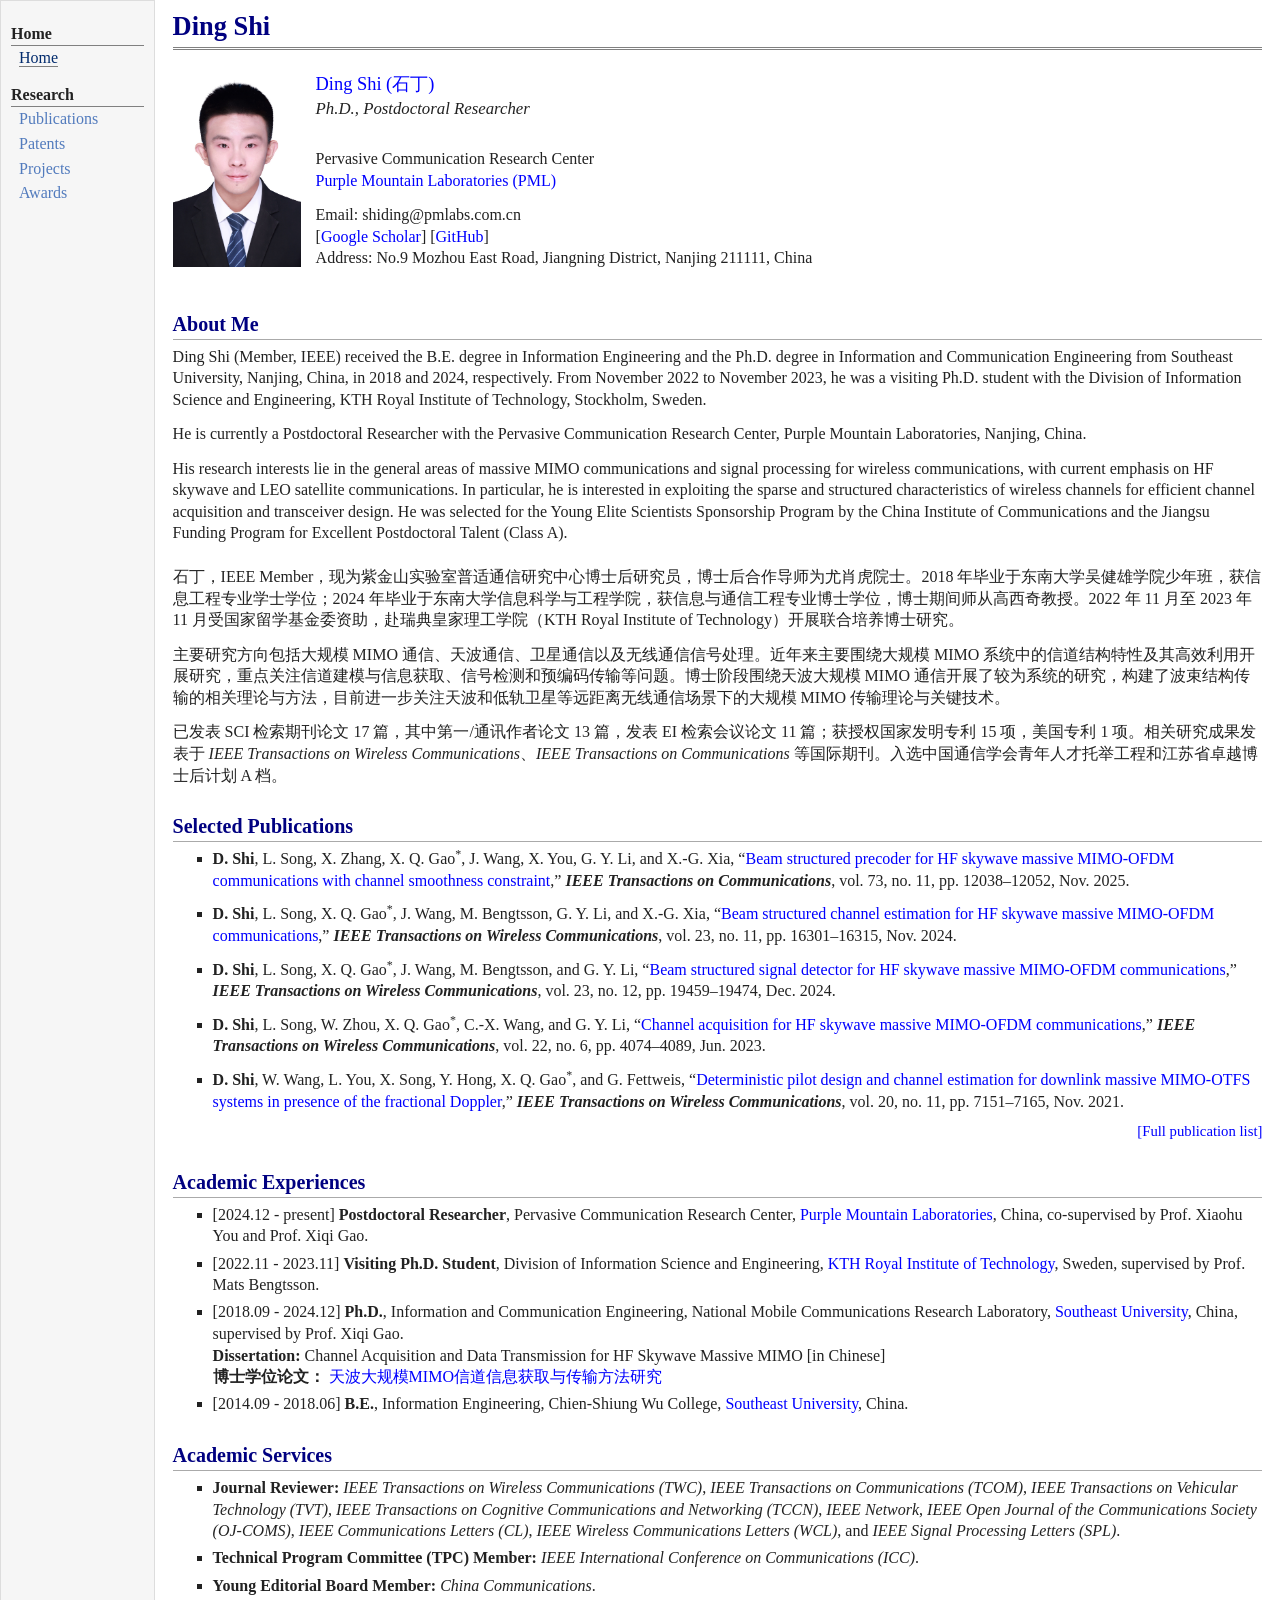
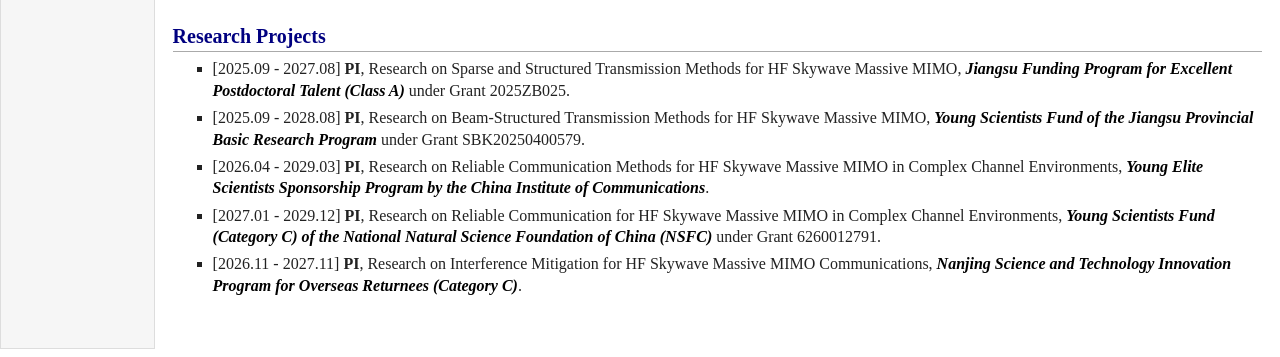
<file: index.html>
<!doctype html>
<html lang="en">
<head>
  <meta charset="utf-8">
  <meta name="viewport" content="width=device-width, initial-scale=1">
  <meta name="description" content="Academic homepage of Ding Shi / 石丁.">
  <title>Ding Shi / 石丁</title>
  <link rel="stylesheet" href="assets/css/style.css?v=20260810f">
</head>
<body>
<a class="skip-link" href="#layout-content">Skip to main content</a>
<table id="tlayout" summary="Table for page layout.">
<tr valign="top">
<td id="layout-menu">
  <div class="menu-category">Home</div>
  <div class="menu-item"><a class="current" aria-current="page" href="index.html?v=20261109b">Home</a></div>
  <div class="menu-category">Research</div>
  <div class="menu-item"><a href="publications.html?v=20260810f">Publications</a></div>
  <div class="menu-item"><a href="patents.html?v=20261109c">Patents</a></div>
  <div class="menu-item"><a href="projects.html?v=20261109b">Projects</a></div>
  <div class="menu-item"><a href="awards.html?v=20260810f">Awards</a></div>
</td>
<td id="layout-content">
  <div id="toptitle"><h1>Ding Shi</h1></div>
  <table class="imgtable" summary="Profile information.">
  <tr>
    <td class="profile-photo-cell">
      <div class="profile-photo">
        <img src="assets/img/profile.jpg?v=20260810f" alt="Portrait of Ding Shi / 石丁" width="1498" height="2268">
      </div>
    </td>
    <td class="profile-text" align="left">
      <h1 class="profile-name">Ding Shi (石丁)</h1>
      <p class="profile-role"><i>Ph.D., Postdoctoral Researcher</i></p>

      <p>Pervasive Communication Research Center<br>
      <a href="https://www.pmlabs.com.cn/">Purple Mountain Laboratories (PML)</a></p>

      <p>Email: shiding@pmlabs.com.cn<br>
      [<a href="https://scholar.google.com/citations?user=9NimTnoAAAAJ&amp;hl=zh-CN">Google Scholar</a>]
      [<a href="https://github.com/stonfur">GitHub</a>]<br>
      Address: No.9 Mozhou East Road, Jiangning District, Nanjing 211111, China</p>
    </td>
  </tr>
  </table>

  <h2>About Me</h2>
  <p>Ding Shi (Member, IEEE) received the B.E. degree in Information Engineering and the Ph.D. degree in Information and Communication Engineering from Southeast University, Nanjing, China, in 2018 and 2024, respectively. From November 2022 to November 2023, he was a visiting Ph.D. student with the Division of Information Science and Engineering, KTH Royal Institute of Technology, Stockholm, Sweden.</p>
  <p>He is currently a Postdoctoral Researcher with the Pervasive Communication Research Center, Purple Mountain Laboratories, Nanjing, China.</p>
  <p>His research interests lie in the general areas of massive MIMO communications and signal processing for wireless communications, with current emphasis on HF skywave and LEO satellite communications. In particular, he is interested in exploiting the sparse and structured characteristics of wireless channels for efficient channel acquisition and transceiver design. He was selected for the Young Elite Scientists Sponsorship Program by the China Institute of Communications and the Jiangsu Funding Program for Excellent Postdoctoral Talent (Class A).</p>

  <p class="bio-cn-start" lang="zh-CN">石丁，IEEE Member，现为紫金山实验室普适通信研究中心博士后研究员，博士后合作导师为尤肖虎院士。2018 年毕业于东南大学吴健雄学院少年班，获信息工程专业学士学位；2024 年毕业于东南大学信息科学与工程学院，获信息与通信工程专业博士学位，博士期间师从高西奇教授。2022 年 11 月至 2023 年 11 月受国家留学基金委资助，赴瑞典皇家理工学院（KTH Royal Institute of Technology）开展联合培养博士研究。</p>
  <p lang="zh-CN">主要研究方向包括大规模 MIMO 通信、天波通信、卫星通信以及无线通信信号处理。近年来主要围绕大规模 MIMO 系统中的信道结构特性及其高效利用开展研究，重点关注信道建模与信息获取、信号检测和预编码传输等问题。博士阶段围绕天波大规模 MIMO 通信开展了较为系统的研究，构建了波束结构传输的相关理论与方法，目前进一步关注天波和低轨卫星等远距离无线通信场景下的大规模 MIMO 传输理论与关键技术。</p>
  <p lang="zh-CN">已发表 SCI 检索期刊论文 17 篇，其中第一/通讯作者论文 13 篇，发表 EI 检索会议论文 11 篇；获授权国家发明专利 15 项，美国专利 1 项。相关研究成果发表于 <i>IEEE Transactions on Wireless Communications</i>、<i>IEEE Transactions on Communications</i> 等国际期刊。入选中国通信学会青年人才托举工程和江苏省卓越博士后计划 A 档。</p>

  <h2>Selected Publications</h2>
  <ul class="publication-list bibliography">
    <li><p><strong>D. Shi</strong>, L. Song, X. Zhang, X. Q. Gao<sup class="corresponding-marker">*</sup>, J. Wang, X. You, G. Y. Li, and X.-G. Xia, “<a href="paper/J5.pdf">Beam structured precoder for HF skywave massive MIMO-OFDM communications with channel smoothness constraint</a>,” <b><i>IEEE Transactions on Communications</i></b>, vol. 73, no. 11, pp. 12038&ndash;12052, Nov. 2025.</p></li>
    <li><p><strong>D. Shi</strong>, L. Song, X. Q. Gao<sup class="corresponding-marker">*</sup>, J. Wang, M. Bengtsson, G. Y. Li, and X.-G. Xia, “<a href="paper/J4.pdf">Beam structured channel estimation for HF skywave massive MIMO-OFDM communications</a>,” <b><i>IEEE Transactions on Wireless Communications</i></b>, vol. 23, no. 11, pp. 16301&ndash;16315, Nov. 2024.</p></li>
    <li><p><strong>D. Shi</strong>, L. Song, X. Q. Gao<sup class="corresponding-marker">*</sup>, J. Wang, M. Bengtsson, and G. Y. Li, “<a href="paper/J3.pdf">Beam structured signal detector for HF skywave massive MIMO-OFDM communications</a>,” <b><i>IEEE Transactions on Wireless Communications</i></b>, vol. 23, no. 12, pp. 19459&ndash;19474, Dec. 2024.</p></li>
    <li><p><strong>D. Shi</strong>, L. Song, W. Zhou, X. Q. Gao<sup class="corresponding-marker">*</sup>, C.-X. Wang, and G. Y. Li, “<a href="paper/J2.pdf">Channel acquisition for HF skywave massive MIMO-OFDM communications</a>,” <b><i>IEEE Transactions on Wireless Communications</i></b>, vol. 22, no. 6, pp. 4074&ndash;4089, Jun. 2023.</p></li>
    <li><p><strong>D. Shi</strong>, W. Wang, L. You, X. Song, Y. Hong, X. Q. Gao<sup class="corresponding-marker">*</sup>, and G. Fettweis, “<a href="paper/J1.pdf">Deterministic pilot design and channel estimation for downlink massive MIMO-OTFS systems in presence of the fractional Doppler</a>,” <b><i>IEEE Transactions on Wireless Communications</i></b>, vol. 20, no. 11, pp. 7151&ndash;7165, Nov. 2021.</p></li>
  </ul>
  <p class="more-link"><a href="publications.html">[Full publication list]</a></p>

  <h2>Academic Experiences</h2>
  <ul>
    <li><p>[2024.12 - present] <strong>Postdoctoral Researcher</strong>, Pervasive Communication Research Center, <a href="https://www.pmlabs.com.cn/">Purple Mountain Laboratories</a>, China, co-supervised by Prof. Xiaohu You and Prof. Xiqi Gao.</p></li>
    <li><p>[2022.11 - 2023.11] <strong>Visiting Ph.D. Student</strong>, Division of Information Science and Engineering, <a href="https://www.kth.se/">KTH Royal Institute of Technology</a>, Sweden, supervised by Prof. Mats Bengtsson.</p></li>
    <li><p>[2018.09 - 2024.12] <strong>Ph.D.</strong>, Information and Communication Engineering, National Mobile Communications Research Laboratory, <a href="https://www.seu.edu.cn/">Southeast University</a>, China, supervised by Prof. Xiqi Gao.<br>
    <strong>Dissertation:</strong> Channel Acquisition and Data Transmission for HF Skywave Massive MIMO [in Chinese]<br>
    <strong lang="zh-CN">博士学位论文：</strong> <a lang="zh-CN" href="paper/Ding_Shi_PhD_Thesis.pdf">天波大规模MIMO信道信息获取与传输方法研究</a></p></li>
    <li><p>[2014.09 - 2018.06] <strong>B.E.</strong>, Information Engineering, Chien-Shiung Wu College, <a href="https://www.seu.edu.cn/">Southeast University</a>, China.</p></li>
  </ul>

  <h2>Academic Services</h2>
  <ul>
    <li><p><strong>Journal Reviewer:</strong> <i>IEEE Transactions on Wireless Communications (TWC)</i>, <i>IEEE Transactions on Communications (TCOM)</i>, <i>IEEE Transactions on Vehicular Technology (TVT)</i>, <i>IEEE Transactions on Cognitive Communications and Networking (TCCN)</i>, <i>IEEE Network</i>, <i>IEEE Open Journal of the Communications Society (OJ-COMS)</i>, <i>IEEE Communications Letters (CL)</i>, <i>IEEE Wireless Communications Letters (WCL)</i>, and <i>IEEE Signal Processing Letters (SPL)</i>.</p></li>
    <li><p><strong>Technical Program Committee (TPC) Member:</strong> <i>IEEE International Conference on Communications (ICC)</i>.</p></li>
    <li><p><strong>Young Editorial Board Member:</strong> <i>China Communications</i>.</p></li>
  </ul>

  <h2>Research Projects</h2>
  <ul>
    <li><p>[2025.09 - 2027.08] <strong>PI</strong>, Research on Sparse and Structured Transmission Methods for HF Skywave Massive MIMO, <span class="project-program">Jiangsu Funding Program for Excellent Postdoctoral Talent (Class A)</span> under Grant 2025ZB025.</p></li>
    <li><p>[2025.09 - 2028.08] <strong>PI</strong>, Research on Beam-Structured Transmission Methods for HF Skywave Massive MIMO, <span class="project-program">Young Scientists Fund of the Jiangsu Provincial Basic Research Program</span> under Grant SBK20250400579.</p></li>
    <li><p>[2026.04 - 2029.03] <strong>PI</strong>, Research on Reliable Communication Methods for HF Skywave Massive MIMO in Complex Channel Environments, <span class="project-program">Young Elite Scientists Sponsorship Program by the China Institute of Communications</span>.</p></li>
    <li><p>[2027.01 - 2029.12] <strong>PI</strong>, Research on Reliable Communication for HF Skywave Massive MIMO in Complex Channel Environments, <span class="project-program">Young Scientists Fund (Category C) of the National Natural Science Foundation of China (NSFC)</span> under Grant 6260012791.</p></li>
    <li><p>[2026.11 - 2027.11] <strong>PI</strong>, Research on Interference Mitigation for HF Skywave Massive MIMO Communications, <span class="project-program">Nanjing Science and Technology Innovation Program for Overseas Returnees (Category C)</span>.</p></li>
  </ul>
</td>
</tr>
</table>
</body>
</html>
</file>
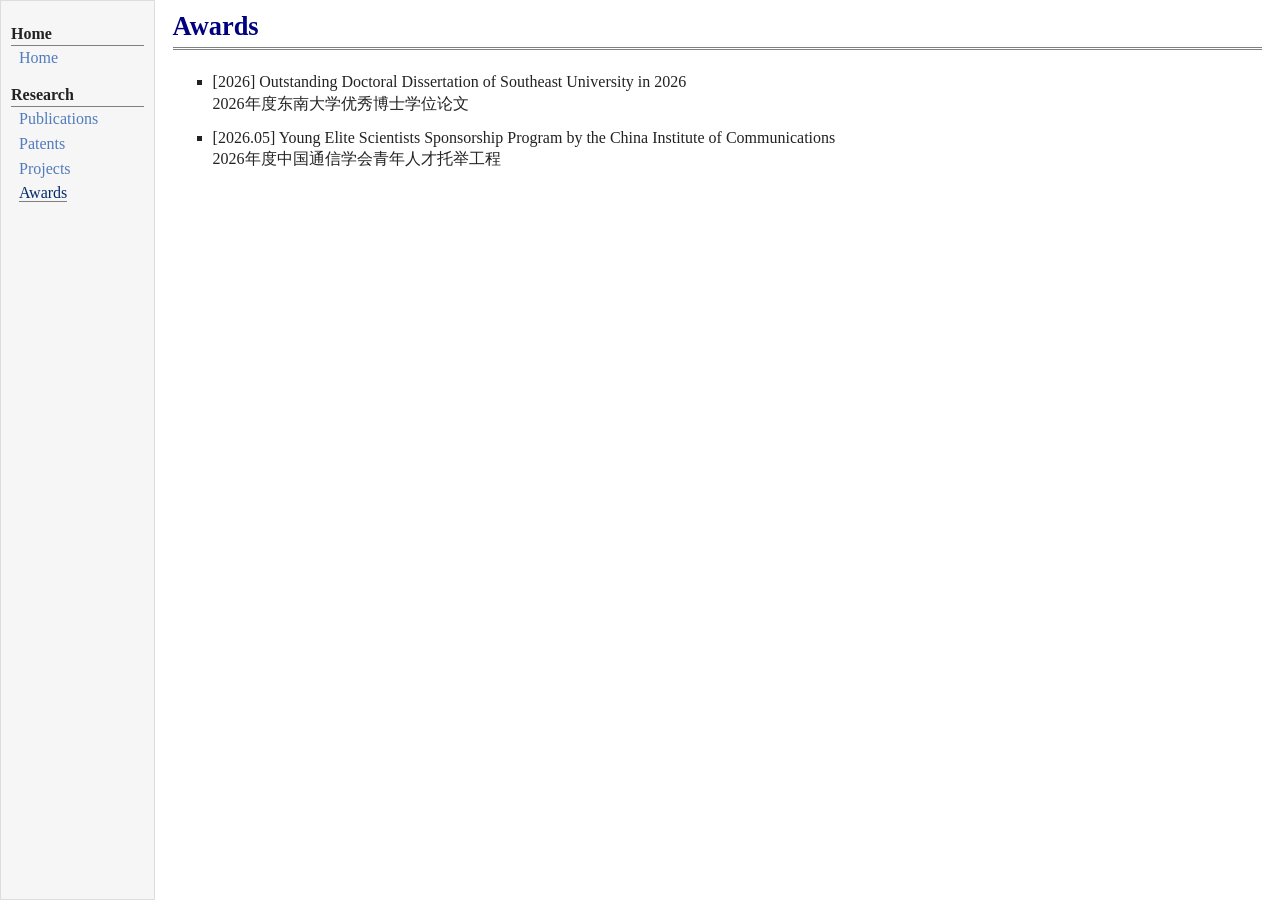
<file: awards.html>
<!doctype html>
<html lang="en">
<head>
  <meta charset="utf-8">
  <meta name="viewport" content="width=device-width, initial-scale=1">
  <meta name="description" content="Awards of Ding Shi / 石丁.">
  <title>Awards | Ding Shi / 石丁</title>
  <link rel="stylesheet" href="assets/css/style.css?v=20260810f">
</head>
<body>
<a class="skip-link" href="#layout-content">Skip to main content</a>
<table id="tlayout" summary="Table for page layout.">
<tr valign="top">
<td id="layout-menu">
  <div class="menu-category">Home</div>
  <div class="menu-item"><a href="index.html?v=20261109b">Home</a></div>
  <div class="menu-category">Research</div>
  <div class="menu-item"><a href="publications.html?v=20260810f">Publications</a></div>
  <div class="menu-item"><a href="patents.html?v=20261109c">Patents</a></div>
  <div class="menu-item"><a href="projects.html?v=20261109b">Projects</a></div>
  <div class="menu-item"><a class="current" aria-current="page" href="awards.html?v=20260810f">Awards</a></div>
</td>
<td id="layout-content">
  <div id="toptitle"><h1>Awards</h1></div>

  <ul class="award-list">
    <li><p>[2026] Outstanding Doctoral Dissertation of Southeast University in 2026<br>
    <span lang="zh-CN">2026年度东南大学优秀博士学位论文</span></p></li>
    <li><p>[2026.05] Young Elite Scientists Sponsorship Program by the China Institute of Communications<br>
    <span lang="zh-CN">2026年度中国通信学会青年人才托举工程</span></p></li>
  </ul>
</td>
</tr>
</table>
</body>
</html>
</file>
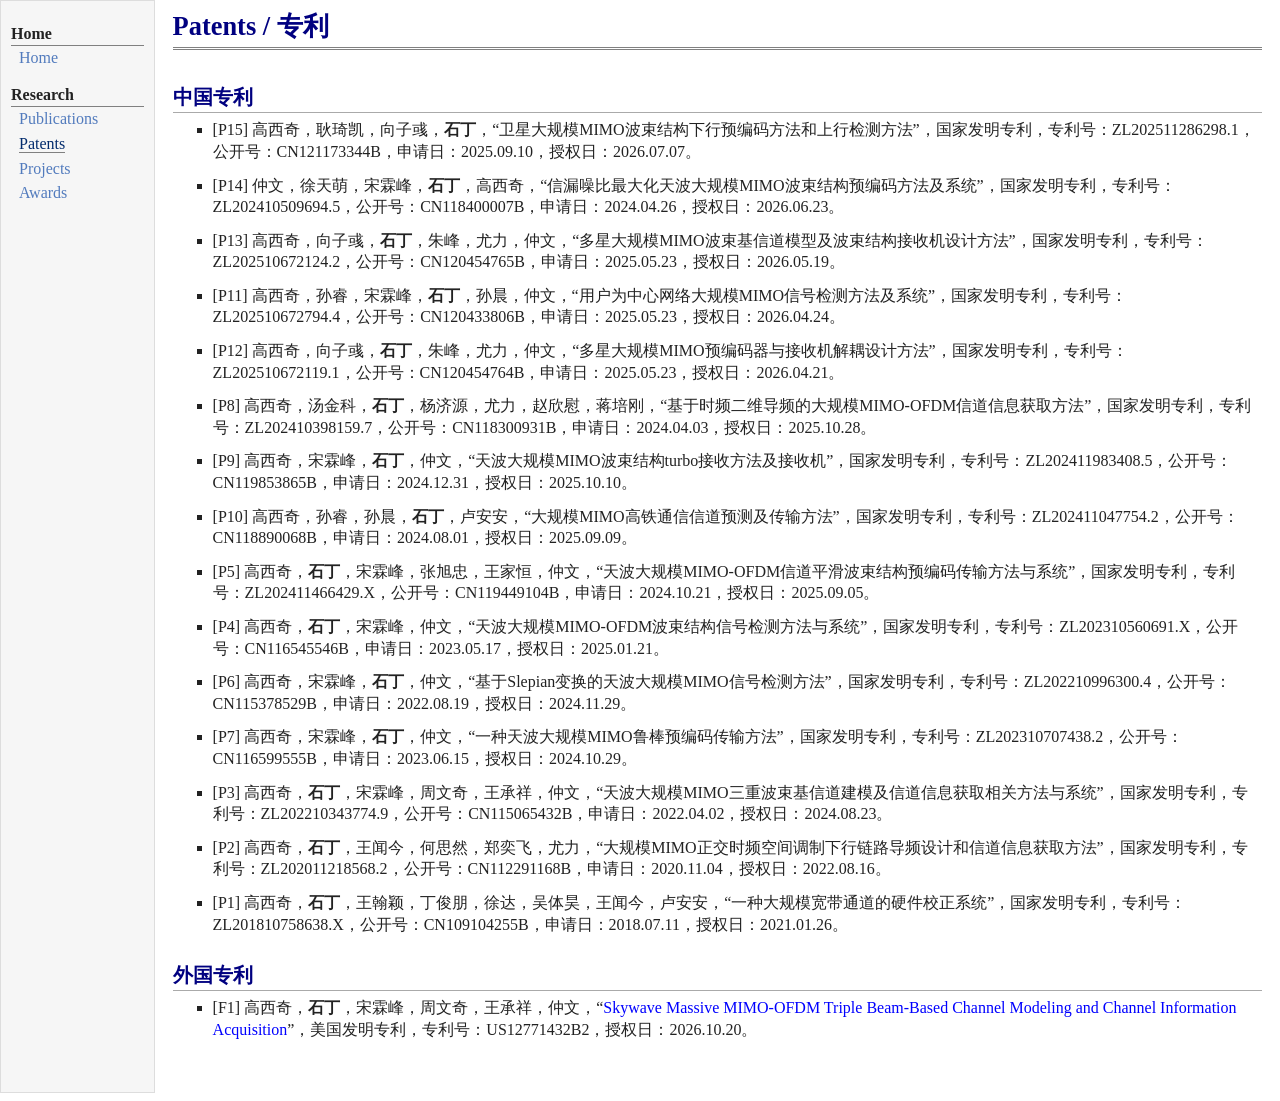
<file: patents.html>
<!doctype html>
<html lang="zh-CN">
<head>
  <meta charset="utf-8">
  <meta name="viewport" content="width=device-width, initial-scale=1">
  <meta name="description" content="石丁的专利成果。">
  <title>Patents / 专利 | Ding Shi / 石丁</title>
  <link rel="stylesheet" href="assets/css/style.css?v=20260810f">
</head>
<body>
<a class="skip-link" href="#layout-content">跳至主要内容</a>
<table id="tlayout" summary="页面布局表格。">
<tr valign="top">
<td id="layout-menu">
  <div class="menu-category">Home</div>
  <div class="menu-item"><a href="index.html?v=20261109b">Home</a></div>
  <div class="menu-category">Research</div>
  <div class="menu-item"><a href="publications.html?v=20260810f">Publications</a></div>
  <div class="menu-item"><a class="current" aria-current="page" href="patents.html?v=20261109c">Patents</a></div>
  <div class="menu-item"><a href="projects.html?v=20261109b">Projects</a></div>
  <div class="menu-item"><a href="awards.html?v=20260810f">Awards</a></div>
</td>
<td id="layout-content">
  <div id="toptitle"><h1>Patents / 专利</h1></div>
  <h2>中国专利</h2>

  <ul class="patent-list bibliography">
    <li><p>[P15] 高西奇，耿琦凯，向子彧，<strong>石丁</strong>，“卫星大规模MIMO波束结构下行预编码方法和上行检测方法”，国家发明专利，专利号：ZL202511286298.1，公开号：CN121173344B，申请日：2025.09.10，授权日：2026.07.07。</p></li>
    <li><p>[P14] 仲文，徐天萌，宋霖峰，<strong>石丁</strong>，高西奇，“信漏噪比最大化天波大规模MIMO波束结构预编码方法及系统”，国家发明专利，专利号：ZL202410509694.5，公开号：CN118400007B，申请日：2024.04.26，授权日：2026.06.23。</p></li>
    <li><p>[P13] 高西奇，向子彧，<strong>石丁</strong>，朱峰，尤力，仲文，“多星大规模MIMO波束基信道模型及波束结构接收机设计方法”，国家发明专利，专利号：ZL202510672124.2，公开号：CN120454765B，申请日：2025.05.23，授权日：2026.05.19。</p></li>
    <li><p>[P11] 高西奇，孙睿，宋霖峰，<strong>石丁</strong>，孙晨，仲文，“用户为中心网络大规模MIMO信号检测方法及系统”，国家发明专利，专利号：ZL202510672794.4，公开号：CN120433806B，申请日：2025.05.23，授权日：2026.04.24。</p></li>
    <li><p>[P12] 高西奇，向子彧，<strong>石丁</strong>，朱峰，尤力，仲文，“多星大规模MIMO预编码器与接收机解耦设计方法”，国家发明专利，专利号：ZL202510672119.1，公开号：CN120454764B，申请日：2025.05.23，授权日：2026.04.21。</p></li>
    <li><p>[P8] 高西奇，汤金科，<strong>石丁</strong>，杨济源，尤力，赵欣慰，蒋培刚，“基于时频二维导频的大规模MIMO-OFDM信道信息获取方法”，国家发明专利，专利号：ZL202410398159.7，公开号：CN118300931B，申请日：2024.04.03，授权日：2025.10.28。</p></li>
    <li><p>[P9] 高西奇，宋霖峰，<strong>石丁</strong>，仲文，“天波大规模MIMO波束结构turbo接收方法及接收机”，国家发明专利，专利号：ZL202411983408.5，公开号：CN119853865B，申请日：2024.12.31，授权日：2025.10.10。</p></li>
    <li><p>[P10] 高西奇，孙睿，孙晨，<strong>石丁</strong>，卢安安，“大规模MIMO高铁通信信道预测及传输方法”，国家发明专利，专利号：ZL202411047754.2，公开号：CN118890068B，申请日：2024.08.01，授权日：2025.09.09。</p></li>
    <li><p>[P5] 高西奇，<strong>石丁</strong>，宋霖峰，张旭忠，王家恒，仲文，“天波大规模MIMO-OFDM信道平滑波束结构预编码传输方法与系统”，国家发明专利，专利号：ZL202411466429.X，公开号：CN119449104B，申请日：2024.10.21，授权日：2025.09.05。</p></li>
    <li><p>[P4] 高西奇，<strong>石丁</strong>，宋霖峰，仲文，“天波大规模MIMO-OFDM波束结构信号检测方法与系统”，国家发明专利，专利号：ZL202310560691.X，公开号：CN116545546B，申请日：2023.05.17，授权日：2025.01.21。</p></li>
    <li><p>[P6] 高西奇，宋霖峰，<strong>石丁</strong>，仲文，“基于Slepian变换的天波大规模MIMO信号检测方法”，国家发明专利，专利号：ZL202210996300.4，公开号：CN115378529B，申请日：2022.08.19，授权日：2024.11.29。</p></li>
    <li><p>[P7] 高西奇，宋霖峰，<strong>石丁</strong>，仲文，“一种天波大规模MIMO鲁棒预编码传输方法”，国家发明专利，专利号：ZL202310707438.2，公开号：CN116599555B，申请日：2023.06.15，授权日：2024.10.29。</p></li>
    <li><p>[P3] 高西奇，<strong>石丁</strong>，宋霖峰，周文奇，王承祥，仲文，“天波大规模MIMO三重波束基信道建模及信道信息获取相关方法与系统”，国家发明专利，专利号：ZL202210343774.9，公开号：CN115065432B，申请日：2022.04.02，授权日：2024.08.23。</p></li>
    <li><p>[P2] 高西奇，<strong>石丁</strong>，王闻今，何思然，郑奕飞，尤力，“大规模MIMO正交时频空间调制下行链路导频设计和信道信息获取方法”，国家发明专利，专利号：ZL202011218568.2，公开号：CN112291168B，申请日：2020.11.04，授权日：2022.08.16。</p></li>
    <li><p>[P1] 高西奇，<strong>石丁</strong>，王翰颖，丁俊朋，徐达，吴体昊，王闻今，卢安安，“一种大规模宽带通道的硬件校正系统”，国家发明专利，专利号：ZL201810758638.X，公开号：CN109104255B，申请日：2018.07.11，授权日：2021.01.26。</p></li>
  </ul>

  <h2>外国专利</h2>
  <ul class="patent-list bibliography">
    <li><p>[F1] 高西奇，<strong>石丁</strong>，宋霖峰，周文奇，王承祥，仲文，“<a href="patent/US12771432B2.pdf">Skywave Massive MIMO-OFDM Triple Beam-Based Channel Modeling and Channel Information Acquisition</a>”，美国发明专利，专利号：US12771432B2，授权日：2026.10.20。</p></li>
  </ul>
</td>
</tr>
</table>
</body>
</html>
</file>
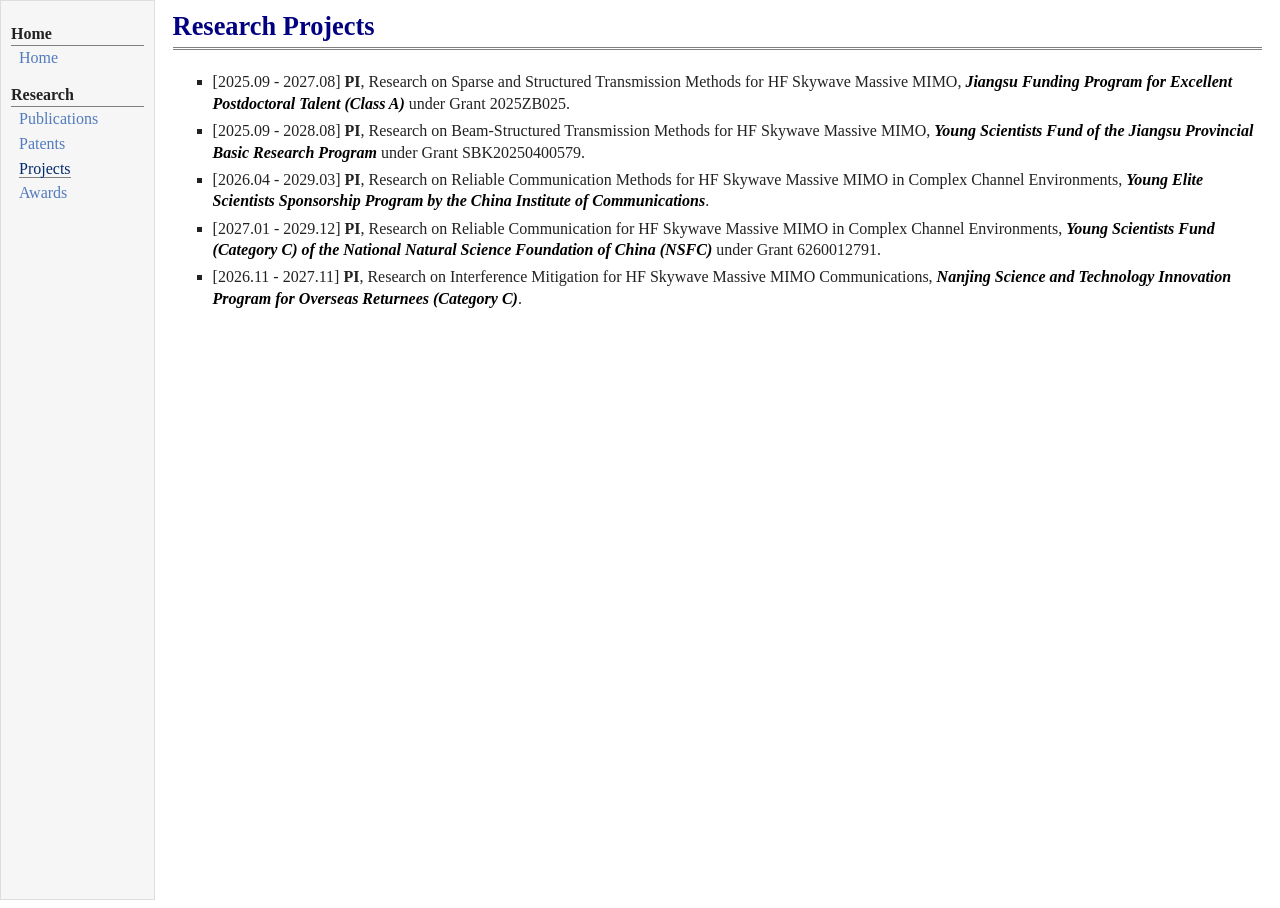
<file: projects.html>
<!doctype html>
<html lang="zh-CN">
<head>
  <meta charset="utf-8">
  <meta name="viewport" content="width=device-width, initial-scale=1">
  <meta name="description" content="Research projects led by Ding Shi / 石丁。">
  <title>Research Projects | Ding Shi / 石丁</title>
  <link rel="stylesheet" href="assets/css/style.css?v=20260810f">
</head>
<body>
<a class="skip-link" href="#layout-content">跳至主要内容</a>
<table id="tlayout" summary="页面布局表格。">
<tr valign="top">
<td id="layout-menu">
  <div class="menu-category">Home</div>
  <div class="menu-item"><a href="index.html?v=20261109b">Home</a></div>
  <div class="menu-category">Research</div>
  <div class="menu-item"><a href="publications.html?v=20260810f">Publications</a></div>
  <div class="menu-item"><a href="patents.html?v=20261109c">Patents</a></div>
  <div class="menu-item"><a class="current" aria-current="page" href="projects.html?v=20261109b">Projects</a></div>
  <div class="menu-item"><a href="awards.html?v=20260810f">Awards</a></div>
</td>
<td id="layout-content">
  <div id="toptitle"><h1>Research Projects</h1></div>
  <ul>
    <li><p>[2025.09 - 2027.08] <strong>PI</strong>, Research on Sparse and Structured Transmission Methods for HF Skywave Massive MIMO, <span class="project-program">Jiangsu Funding Program for Excellent Postdoctoral Talent (Class A)</span> under Grant 2025ZB025.</p></li>
    <li><p>[2025.09 - 2028.08] <strong>PI</strong>, Research on Beam-Structured Transmission Methods for HF Skywave Massive MIMO, <span class="project-program">Young Scientists Fund of the Jiangsu Provincial Basic Research Program</span> under Grant SBK20250400579.</p></li>
    <li><p>[2026.04 - 2029.03] <strong>PI</strong>, Research on Reliable Communication Methods for HF Skywave Massive MIMO in Complex Channel Environments, <span class="project-program">Young Elite Scientists Sponsorship Program by the China Institute of Communications</span>.</p></li>
    <li><p>[2027.01 - 2029.12] <strong>PI</strong>, Research on Reliable Communication for HF Skywave Massive MIMO in Complex Channel Environments, <span class="project-program">Young Scientists Fund (Category C) of the National Natural Science Foundation of China (NSFC)</span> under Grant 6260012791.</p></li>
    <li><p>[2026.11 - 2027.11] <strong>PI</strong>, Research on Interference Mitigation for HF Skywave Massive MIMO Communications, <span class="project-program">Nanjing Science and Technology Innovation Program for Overseas Returnees (Category C)</span>.</p></li>
  </ul>
</td>
</tr>
</table>
</body>
</html>
</file>
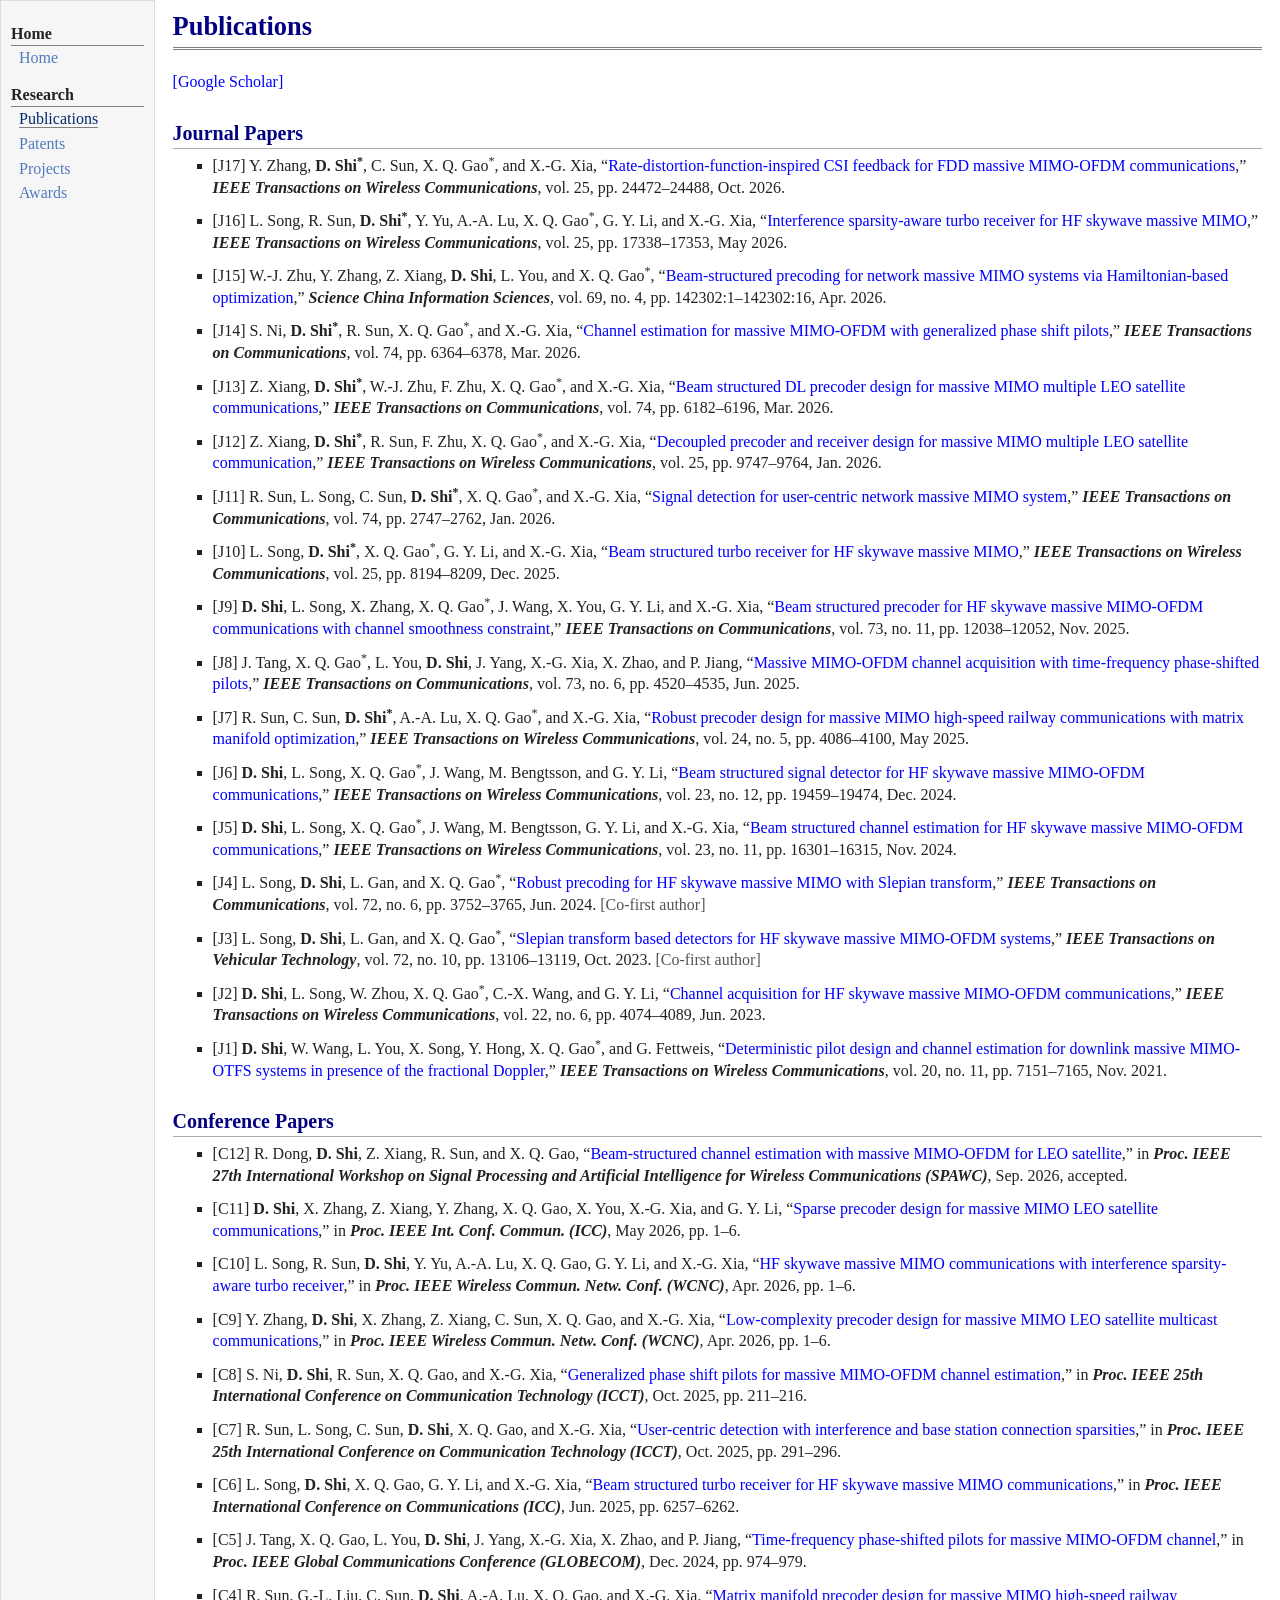
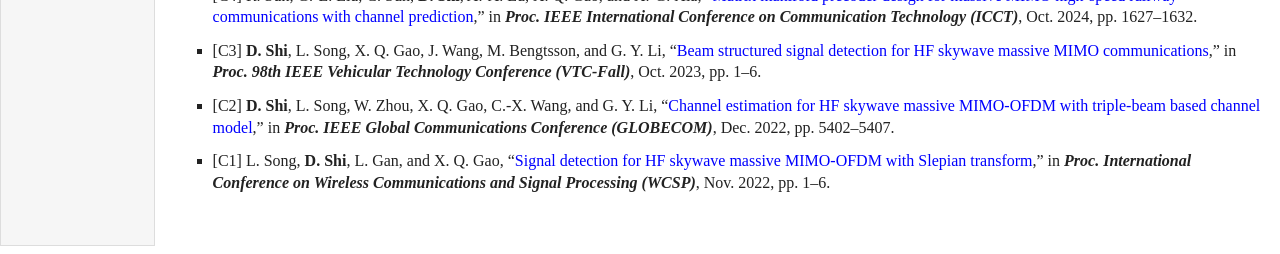
<file: publications.html>
<!doctype html>
<html lang="en">
<head>
  <meta charset="utf-8">
  <meta name="viewport" content="width=device-width, initial-scale=1">
  <meta name="description" content="Publications of Ding Shi.">
  <title>Publications | Ding Shi</title>
  <link rel="stylesheet" href="assets/css/style.css?v=20260810f">
</head>
<body>
<a class="skip-link" href="#layout-content">Skip to main content</a>
<table id="tlayout" summary="Table for page layout.">
<tr valign="top">
<td id="layout-menu">
  <div class="menu-category">Home</div>
  <div class="menu-item"><a href="index.html?v=20261109b">Home</a></div>
  <div class="menu-category">Research</div>
  <div class="menu-item"><a class="current" aria-current="page" href="publications.html?v=20260810f">Publications</a></div>
  <div class="menu-item"><a href="patents.html?v=20261109c">Patents</a></div>
  <div class="menu-item"><a href="projects.html?v=20261109b">Projects</a></div>
  <div class="menu-item"><a href="awards.html?v=20260810f">Awards</a></div>
</td>
<td id="layout-content">
  <div id="toptitle"><h1>Publications</h1></div>
  <p><a href="https://scholar.google.com/citations?user=9NimTnoAAAAJ&amp;hl=zh-CN">[Google Scholar]</a></p>

  <h2>Journal Papers</h2>
  <ul class="publication-list bibliography">
    <li><p>[J17] Y. Zhang, <strong>D. Shi<sup class="corresponding-marker">*</sup></strong>, C. Sun, X. Q. Gao<sup class="corresponding-marker">*</sup>, and X.-G. Xia, “<a href="paper/J17.pdf">Rate-distortion-function-inspired CSI feedback for FDD massive MIMO-OFDM communications</a>,” <b><i>IEEE Transactions on Wireless Communications</i></b>, vol. 25, pp. 24472&ndash;24488, Oct. 2026.</p></li>
    <li><p>[J16] L. Song, R. Sun, <strong>D. Shi<sup class="corresponding-marker">*</sup></strong>, Y. Yu, A.-A. Lu, X. Q. Gao<sup class="corresponding-marker">*</sup>, G. Y. Li, and X.-G. Xia, “<a href="paper/J13.pdf">Interference sparsity-aware turbo receiver for HF skywave massive MIMO</a>,” <b><i>IEEE Transactions on Wireless Communications</i></b>, vol. 25, pp. 17338&ndash;17353, May 2026.</p></li>
    <li><p>[J15] W.-J. Zhu, Y. Zhang, Z. Xiang, <strong>D. Shi</strong>, L. You, and X. Q. Gao<sup class="corresponding-marker">*</sup>, “<a href="paper/J15.pdf">Beam-structured precoding for network massive MIMO systems via Hamiltonian-based optimization</a>,” <b><i>Science China Information Sciences</i></b>, vol. 69, no. 4, pp. 142302:1&ndash;142302:16, Apr. 2026.</p></li>
    <li><p>[J14] S. Ni, <strong>D. Shi<sup class="corresponding-marker">*</sup></strong>, R. Sun, X. Q. Gao<sup class="corresponding-marker">*</sup>, and X.-G. Xia, “<a href="paper/J11.pdf">Channel estimation for massive MIMO-OFDM with generalized phase shift pilots</a>,” <b><i>IEEE Transactions on Communications</i></b>, vol. 74, pp. 6364&ndash;6378, Mar. 2026.</p></li>
    <li><p>[J13] Z. Xiang, <strong>D. Shi<sup class="corresponding-marker">*</sup></strong>, W.-J. Zhu, F. Zhu, X. Q. Gao<sup class="corresponding-marker">*</sup>, and X.-G. Xia, “<a href="paper/J9.pdf">Beam structured DL precoder design for massive MIMO multiple LEO satellite communications</a>,” <b><i>IEEE Transactions on Communications</i></b>, vol. 74, pp. 6182&ndash;6196, Mar. 2026.</p></li>
    <li><p>[J12] Z. Xiang, <strong>D. Shi<sup class="corresponding-marker">*</sup></strong>, R. Sun, F. Zhu, X. Q. Gao<sup class="corresponding-marker">*</sup>, and X.-G. Xia, “<a href="paper/J10.pdf">Decoupled precoder and receiver design for massive MIMO multiple LEO satellite communication</a>,” <b><i>IEEE Transactions on Wireless Communications</i></b>, vol. 25, pp. 9747&ndash;9764, Jan. 2026.</p></li>
    <li><p>[J11] R. Sun, L. Song, C. Sun, <strong>D. Shi<sup class="corresponding-marker">*</sup></strong>, X. Q. Gao<sup class="corresponding-marker">*</sup>, and X.-G. Xia, “<a href="paper/J16.pdf">Signal detection for user-centric network massive MIMO system</a>,” <b><i>IEEE Transactions on Communications</i></b>, vol. 74, pp. 2747&ndash;2762, Jan. 2026.</p></li>
    <li><p>[J10] L. Song, <strong>D. Shi<sup class="corresponding-marker">*</sup></strong>, X. Q. Gao<sup class="corresponding-marker">*</sup>, G. Y. Li, and X.-G. Xia, “<a href="paper/J8.pdf">Beam structured turbo receiver for HF skywave massive MIMO</a>,” <b><i>IEEE Transactions on Wireless Communications</i></b>, vol. 25, pp. 8194&ndash;8209, Dec. 2025.</p></li>
    <li><p>[J9] <strong>D. Shi</strong>, L. Song, X. Zhang, X. Q. Gao<sup class="corresponding-marker">*</sup>, J. Wang, X. You, G. Y. Li, and X.-G. Xia, “<a href="paper/J5.pdf">Beam structured precoder for HF skywave massive MIMO-OFDM communications with channel smoothness constraint</a>,” <b><i>IEEE Transactions on Communications</i></b>, vol. 73, no. 11, pp. 12038&ndash;12052, Nov. 2025.</p></li>
    <li><p>[J8] J. Tang, X. Q. Gao<sup class="corresponding-marker">*</sup>, L. You, <strong>D. Shi</strong>, J. Yang, X.-G. Xia, X. Zhao, and P. Jiang, “<a href="paper/J14.pdf">Massive MIMO-OFDM channel acquisition with time-frequency phase-shifted pilots</a>,” <b><i>IEEE Transactions on Communications</i></b>, vol. 73, no. 6, pp. 4520&ndash;4535, Jun. 2025.</p></li>
    <li><p>[J7] R. Sun, C. Sun, <strong>D. Shi<sup class="corresponding-marker">*</sup></strong>, A.-A. Lu, X. Q. Gao<sup class="corresponding-marker">*</sup>, and X.-G. Xia, “<a href="paper/J12.pdf">Robust precoder design for massive MIMO high-speed railway communications with matrix manifold optimization</a>,” <b><i>IEEE Transactions on Wireless Communications</i></b>, vol. 24, no. 5, pp. 4086&ndash;4100, May 2025.</p></li>
    <li><p>[J6] <strong>D. Shi</strong>, L. Song, X. Q. Gao<sup class="corresponding-marker">*</sup>, J. Wang, M. Bengtsson, and G. Y. Li, “<a href="paper/J3.pdf">Beam structured signal detector for HF skywave massive MIMO-OFDM communications</a>,” <b><i>IEEE Transactions on Wireless Communications</i></b>, vol. 23, no. 12, pp. 19459&ndash;19474, Dec. 2024.</p></li>
    <li><p>[J5] <strong>D. Shi</strong>, L. Song, X. Q. Gao<sup class="corresponding-marker">*</sup>, J. Wang, M. Bengtsson, G. Y. Li, and X.-G. Xia, “<a href="paper/J4.pdf">Beam structured channel estimation for HF skywave massive MIMO-OFDM communications</a>,” <b><i>IEEE Transactions on Wireless Communications</i></b>, vol. 23, no. 11, pp. 16301&ndash;16315, Nov. 2024.</p></li>
    <li><p>[J4] L. Song, <strong>D. Shi</strong>, L. Gan, and X. Q. Gao<sup class="corresponding-marker">*</sup>, “<a href="paper/J7.pdf">Robust precoding for HF skywave massive MIMO with Slepian transform</a>,” <b><i>IEEE Transactions on Communications</i></b>, vol. 72, no. 6, pp. 3752&ndash;3765, Jun. 2024. <span class="entry-note">[Co-first author]</span></p></li>
    <li><p>[J3] L. Song, <strong>D. Shi</strong>, L. Gan, and X. Q. Gao<sup class="corresponding-marker">*</sup>, “<a href="paper/J6.pdf">Slepian transform based detectors for HF skywave massive MIMO-OFDM systems</a>,” <b><i>IEEE Transactions on Vehicular Technology</i></b>, vol. 72, no. 10, pp. 13106&ndash;13119, Oct. 2023. <span class="entry-note">[Co-first author]</span></p></li>
    <li><p>[J2] <strong>D. Shi</strong>, L. Song, W. Zhou, X. Q. Gao<sup class="corresponding-marker">*</sup>, C.-X. Wang, and G. Y. Li, “<a href="paper/J2.pdf">Channel acquisition for HF skywave massive MIMO-OFDM communications</a>,” <b><i>IEEE Transactions on Wireless Communications</i></b>, vol. 22, no. 6, pp. 4074&ndash;4089, Jun. 2023.</p></li>
    <li><p>[J1] <strong>D. Shi</strong>, W. Wang, L. You, X. Song, Y. Hong, X. Q. Gao<sup class="corresponding-marker">*</sup>, and G. Fettweis, “<a href="paper/J1.pdf">Deterministic pilot design and channel estimation for downlink massive MIMO-OTFS systems in presence of the fractional Doppler</a>,” <b><i>IEEE Transactions on Wireless Communications</i></b>, vol. 20, no. 11, pp. 7151&ndash;7165, Nov. 2021.</p></li>
  </ul>

  <h2>Conference Papers</h2>
  <ul class="publication-list bibliography">
    <li><p>[C12] R. Dong, <strong>D. Shi</strong>, Z. Xiang, R. Sun, and X. Q. Gao, “<a href="paper/C12.pdf">Beam-structured channel estimation with massive MIMO-OFDM for LEO satellite</a>,” in <b><i>Proc. IEEE 27th International Workshop on Signal Processing and Artificial Intelligence for Wireless Communications (SPAWC)</i></b>, Sep. 2026, accepted.</p></li>
    <li><p>[C11] <strong>D. Shi</strong>, X. Zhang, Z. Xiang, Y. Zhang, X. Q. Gao, X. You, X.-G. Xia, and G. Y. Li, “<a href="paper/C3.pdf">Sparse precoder design for massive MIMO LEO satellite communications</a>,” in <b><i>Proc. IEEE Int. Conf. Commun. (ICC)</i></b>, May 2026, pp. 1&ndash;6.</p></li>
    <li><p>[C10] L. Song, R. Sun, <strong>D. Shi</strong>, Y. Yu, A.-A. Lu, X. Q. Gao, G. Y. Li, and X.-G. Xia, “<a href="paper/C10.pdf">HF skywave massive MIMO communications with interference sparsity-aware turbo receiver</a>,” in <b><i>Proc. IEEE Wireless Commun. Netw. Conf. (WCNC)</i></b>, Apr. 2026, pp. 1&ndash;6.</p></li>
    <li><p>[C9] Y. Zhang, <strong>D. Shi</strong>, X. Zhang, Z. Xiang, C. Sun, X. Q. Gao, and X.-G. Xia, “<a href="paper/C11.pdf">Low-complexity precoder design for massive MIMO LEO satellite multicast communications</a>,” in <b><i>Proc. IEEE Wireless Commun. Netw. Conf. (WCNC)</i></b>, Apr. 2026, pp. 1&ndash;6.</p></li>
    <li><p>[C8] S. Ni, <strong>D. Shi</strong>, R. Sun, X. Q. Gao, and X.-G. Xia, “<a href="paper/C6.pdf">Generalized phase shift pilots for massive MIMO-OFDM channel estimation</a>,” in <b><i>Proc. IEEE 25th International Conference on Communication Technology (ICCT)</i></b>, Oct. 2025, pp. 211&ndash;216.</p></li>
    <li><p>[C7] R. Sun, L. Song, C. Sun, <strong>D. Shi</strong>, X. Q. Gao, and X.-G. Xia, “<a href="paper/C9.pdf">User-centric detection with interference and base station connection sparsities</a>,” in <b><i>Proc. IEEE 25th International Conference on Communication Technology (ICCT)</i></b>, Oct. 2025, pp. 291&ndash;296.</p></li>
    <li><p>[C6] L. Song, <strong>D. Shi</strong>, X. Q. Gao, G. Y. Li, and X.-G. Xia, “<a href="paper/C5.pdf">Beam structured turbo receiver for HF skywave massive MIMO communications</a>,” in <b><i>Proc. IEEE International Conference on Communications (ICC)</i></b>, Jun. 2025, pp. 6257&ndash;6262.</p></li>
    <li><p>[C5] J. Tang, X. Q. Gao, L. You, <strong>D. Shi</strong>, J. Yang, X.-G. Xia, X. Zhao, and P. Jiang, “<a href="paper/C7.pdf">Time-frequency phase-shifted pilots for massive MIMO-OFDM channel</a>,” in <b><i>Proc. IEEE Global Communications Conference (GLOBECOM)</i></b>, Dec. 2024, pp. 974&ndash;979.</p></li>
    <li><p>[C4] R. Sun, G.-L. Liu, C. Sun, <strong>D. Shi</strong>, A.-A. Lu, X. Q. Gao, and X.-G. Xia, “<a href="paper/C8.pdf">Matrix manifold precoder design for massive MIMO high-speed railway communications with channel prediction</a>,” in <b><i>Proc. IEEE International Conference on Communication Technology (ICCT)</i></b>, Oct. 2024, pp. 1627&ndash;1632.</p></li>
    <li><p>[C3] <strong>D. Shi</strong>, L. Song, X. Q. Gao, J. Wang, M. Bengtsson, and G. Y. Li, “<a href="paper/C2.pdf">Beam structured signal detection for HF skywave massive MIMO communications</a>,” in <b><i>Proc. 98th IEEE Vehicular Technology Conference (VTC-Fall)</i></b>, Oct. 2023, pp. 1&ndash;6.</p></li>
    <li><p>[C2] <strong>D. Shi</strong>, L. Song, W. Zhou, X. Q. Gao, C.-X. Wang, and G. Y. Li, “<a href="paper/C1.pdf">Channel estimation for HF skywave massive MIMO-OFDM with triple-beam based channel model</a>,” in <b><i>Proc. IEEE Global Communications Conference (GLOBECOM)</i></b>, Dec. 2022, pp. 5402&ndash;5407.</p></li>
    <li><p>[C1] L. Song, <strong>D. Shi</strong>, L. Gan, and X. Q. Gao, “<a href="paper/C4.pdf">Signal detection for HF skywave massive MIMO-OFDM with Slepian transform</a>,” in <b><i>Proc. International Conference on Wireless Communications and Signal Processing (WCSP)</i></b>, Nov. 2022, pp. 1&ndash;6.</p></li>
  </ul>
</td>
</tr>
</table>
</body>
</html>
</file>
<file: assets/css/style.css>
/*
 * Jemdoc-inspired academic homepage stylesheet.
 * The layout and visual language are adapted from the reference homepage's
 * jemdoc.css: a light sidebar, compact serif typography, blue links, and
 * understated heading rules.
 */

* {
  box-sizing: border-box;
}

html {
  overflow-y: scroll;
}

body {
  margin: 0;
  padding: 0 0 8px;
  background: #ffffff;
  color: #222222;
  font-family: Georgia, "Times New Roman", "Songti SC", serif;
  font-size: 16px;
}

.skip-link {
  position: absolute;
  left: -9999px;
  top: 0;
}

.skip-link:focus {
  left: 8px;
  z-index: 10;
  padding: 6px 9px;
  background: #ffffff;
  border: 1px solid #527bbd;
}

table#tlayout {
  width: 100%;
  max-width: none;
  min-height: 100vh;
  margin: 0;
  border: none;
  border-collapse: separate;
  border-spacing: 0;
  background: #ffffff;
}

#layout-menu {
  width: 155px;
  min-width: 155px;
  padding: 0.5em 10px 1.5em;
  vertical-align: top;
  text-align: left;
  white-space: nowrap;
  background: #f6f6f6;
  border: 1px solid #dddddd;
  font-size: 1em;
}

#layout-content {
  width: auto;
  padding: 0 1.1em 2.5em;
  vertical-align: top;
  text-align: left;
  background: #ffffff;
  border: none;
}

#layout-menu a {
  margin-left: 0.5em;
  line-height: 1.55em;
}

a,
a > code {
  color: #0000ff;
  text-decoration: none;
}

a:hover,
a:focus-visible {
  border-bottom: 1px dotted #808080;
}

#layout-menu a:link,
#layout-menu a:visited,
#layout-menu a:hover {
  color: #527bbd;
  text-decoration: none;
}

#layout-menu a.current:link,
#layout-menu a.current:visited {
  color: #022b6d;
  border-bottom: 1px solid #808080;
}

.menu-category {
  margin-top: 0.8em;
  padding: 0.2em 0 0.1em;
  border-bottom: 1px solid #808080;
  font-weight: bold;
}

.menu-item {
  padding-left: 16px;
  text-indent: -16px;
}

#toptitle {
  margin-bottom: 1.35em;
  padding-bottom: 0.2em;
  border-bottom: 3px double #808080;
}

#toptitle h1 {
  margin: 0.5em 0 0;
  padding: 0 0 0.1em;
  border-bottom: none;
}

h1,
h2,
h3 {
  margin-top: 0.7em;
  margin-bottom: 0.3em;
  padding-top: 0.5em;
  padding-bottom: 0.2em;
  color: #000080;
  border-bottom: 1px solid #aaaaaa;
  line-height: 1.05;
  font-weight: bold;
}

h1 {
  font-size: 1.65em;
}

h2 {
  padding-top: 0.8em;
  font-size: 1.25em;
}

h3 {
  font-size: 1.05em;
  border-bottom: none;
}

p {
  margin: 0 0 0.8em;
  padding: 0;
  line-height: 1.35;
}

ul,
ol {
  margin-top: 0.2em;
  margin-bottom: 0.8em;
  padding-top: 0;
}

ul {
  list-style-position: outside;
  list-style-type: square;
}

ol {
  list-style-position: outside;
  list-style-type: decimal;
}

li p {
  margin-bottom: 0.35em;
}

code {
  font-family: Consolas, Monaco, monospace;
  font-size: 0.88em;
}

table.imgtable {
  width: auto;
  margin: 0;
  border: none;
  border-collapse: collapse;
}

table.imgtable td {
  padding: 2px 0.8em 2px 0;
  border: none;
  vertical-align: top;
  text-align: left;
}

.profile-photo-cell {
  width: 143px;
}

.profile-photo {
  width: 128px;
}

.profile-photo img {
  display: block;
  width: 100%;
  height: auto;
}

.profile-text {
  padding-top: 0.15em !important;
}

.profile-text h1.profile-name {
  margin: 0 0 0.15em;
  padding: 0;
  color: #0000ff;
  border-bottom: none;
  font-size: 1.15em;
  font-weight: normal;
  line-height: 1.15;
}

.profile-role {
  margin-bottom: 1.65em;
  font-size: 1.05em;
}

.placeholder {
  color: #555555;
  font-style: italic;
}

.entry-note {
  color: #555555;
  white-space: normal;
}

.corresponding-marker {
  font-size: 0.75em;
  line-height: 0;
}

.project-program {
  color: #000000;
  font-style: italic;
  font-weight: bold;
}

.page-note {
  color: #555555;
  font-size: 0.94em;
}

.bio-cn-start {
  margin-top: 1.4em;
}

.publication-list li,
.patent-list li,
.award-list li {
  margin-bottom: 0.75em;
}

.more-link {
  margin-top: -0.2em;
  text-align: right;
  font-size: 0.92em;
}

.item {
  margin-bottom: 1.2em;
  padding-left: 0.85em;
  border-left: 3px solid #d2dbe7;
}

.item h2 {
  margin-top: 0.4em;
}

@media (max-width: 720px) {
  body {
    font-size: 15px;
  }

  table#tlayout,
  table#tlayout > tbody,
  table#tlayout > tbody > tr,
  #layout-menu,
  #layout-content {
    display: block;
    width: 100%;
  }

  table#tlayout {
    min-height: 0;
  }

  #layout-menu {
    min-width: 0;
    padding: 0.45em 0.8em 0.65em;
    display: flex;
    flex-wrap: wrap;
    align-items: baseline;
    column-gap: 0.8em;
    white-space: normal;
    border-width: 0 0 1px;
  }

  .menu-category {
    flex: 0 0 100%;
    margin-top: 0.35em;
  }

  .menu-item {
    padding-left: 0;
    text-indent: 0;
  }

  #layout-menu a {
    margin-left: 0;
  }

  #layout-content {
    padding: 0 1em 2em;
  }

  table.imgtable,
  table.imgtable tbody,
  table.imgtable tr,
  table.imgtable td {
    display: block;
    width: 100%;
  }

  table.imgtable td {
    padding-right: 0;
  }

  .profile-photo-cell {
    margin-bottom: 0.7em;
  }

  .profile-photo {
    width: 128px;
  }
}

@media print {
  #layout-menu,
  .skip-link {
    display: none !important;
  }

  table#tlayout {
    max-width: none;
  }

  #layout-content {
    padding: 0;
  }
}
</file>
